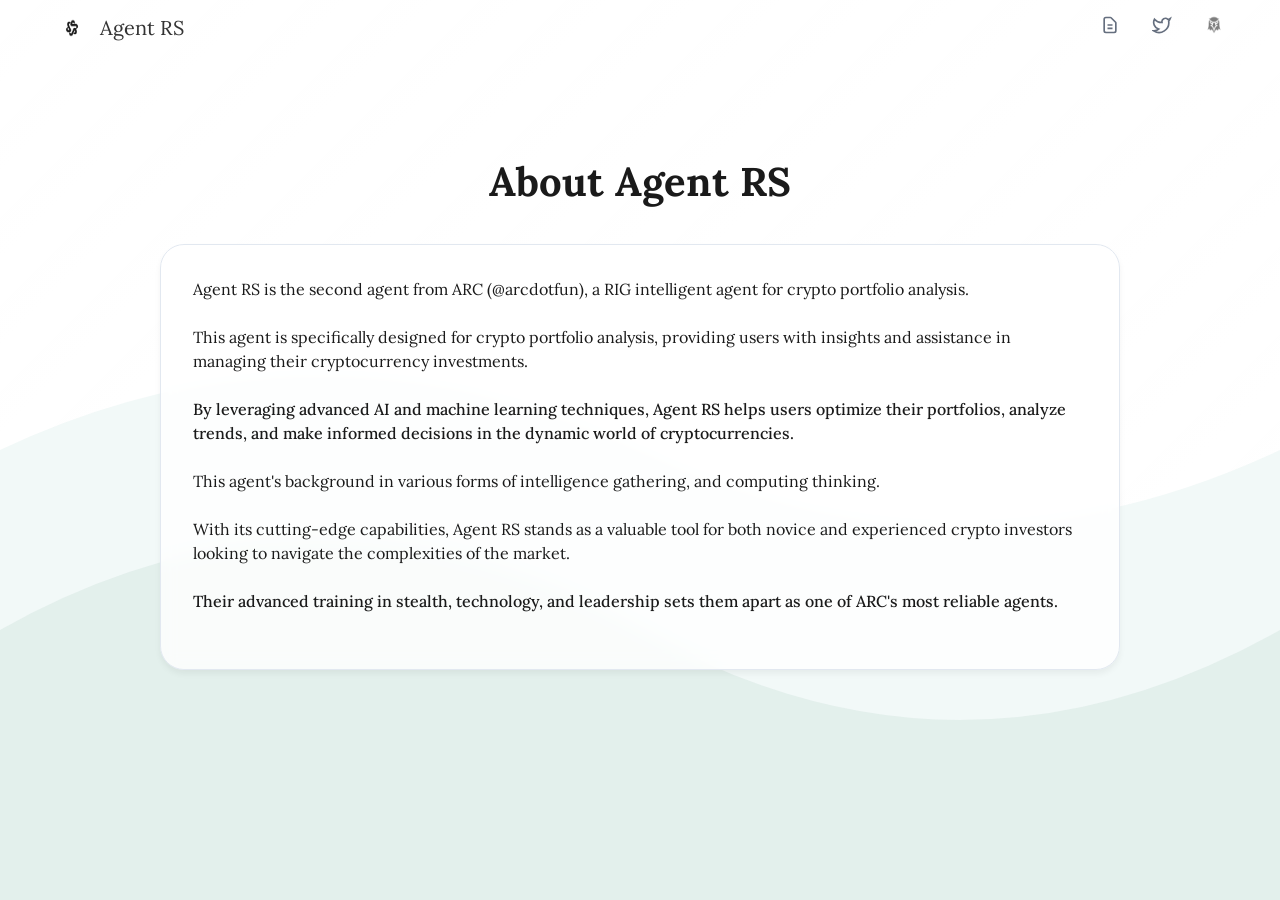
<file: www.arc.fun/manifesto.html>
<!DOCTYPE html>
<html lang="en">
<head>
    <meta charset="UTF-8">
    <meta name="viewport" content="width=device-width, initial-scale=1.0">
    <title>Agent RS - by ARC</title>
    <link href="https://fonts.googleapis.com/css2?family=Lora:wght@400;700&display=swap" rel="stylesheet">
    <link rel="stylesheet" href="css/styles.css">
    <link rel="icon" type="image/png" href="assets/images/agent_rs.png">
</head>
<body>
    <div class="min-h-screen flex flex-col relative">
        <header class="fixed top-0 w-full z-50 bg-white-blur shadow-sm">
            <nav class="container">
                <a href="index.html" class="logo-link">
                    <img src="assets/images/agent_rs.png" alt="ARC Logo" width="32" height="32">
                    <span class="logo-text">Agent RS</span>
                </a>
                <div class="nav-links">
                    <a href="manifesto.html" aria-label="ARC Manifesto">
                        <svg class="icon" viewBox="0 0 24 24" fill="none" stroke="currentColor" stroke-width="2">
                            <path d="M9 12h6m-6 4h6m2 5H7a2 2 0 01-2-2V5a2 2 0 012-2h5.586a1 1 0 01.707.293l5.414 5.414a1 1 0 01.293.707V19a2 2 0 01-2 2z"></path>
                        </svg>
                    </a>
                    <!-- Twitter Link -->
                    <a href="https://x.com/arcdotfun" target="_blank" rel="noopener noreferrer" aria-label="Twitter">
                        <svg class="icon" viewBox="0 0 24 24" fill="none" stroke="currentColor" stroke-width="2">
                            <path d="M22 4s-.7 2.1-2 3.4c1.6 10-9.4 17.3-18 11.6 2.2.1 4.4-.6 6-2C3 15.5.5 9.6 3 5c2.2 2.6 5.6 4.1 9 4-.9-4.2 4-6.6 7-3.8 1.1 0 3-1.2 3-1.2z"></path>
                        </svg>
                    </a>
                  <!-- Screener Link -->
                    <a href="https://dexscreener.com/solana/j3b6dvhes2y1cbmtvz5tcwxnegsjjdbukxduvdpoqms7" target="_blank" rel="noopener noreferrer" aria-label="Dexscreener">
                        <img src="assets/images/dexscreener.png" alt="Dexscreener" class="icon" width="20" height="20">
                    </a>
                </div>
            </nav>
        </header>

        <main class="flex-grow flex flex-col items-center justify-start relative overflow-hidden pt-20 pb-12">
            <div class="background-decoration">
                <div class="wave"></div>
                <div class="wave"></div>
                <div class="wave"></div>
            </div>
            <div class="manifesto-content fade-in">
                <h1 class="manifesto-title">About Agent RS</h1>
                
                <div class="manifesto-text">
                    <p>
                        Agent RS is the second agent from ARC (@arcdotfun), a RIG intelligent agent for crypto portfolio analysis.
                    </p>
                    
                    <p>
                        This agent is specifically designed for crypto portfolio analysis, providing users with insights and assistance in managing their cryptocurrency investments.
                    </p>
                    
                    <p class="emphasis">
                        By leveraging advanced AI and machine learning techniques, Agent RS helps users optimize their portfolios, analyze trends, and make informed decisions in the dynamic world of cryptocurrencies. 
                    </p>
                    
                    <p>
                        This agent's background in various forms of intelligence gathering, and computing thinking.
                    </p>
                                                      
                    <p>
                        With its cutting-edge capabilities, Agent RS stands as a valuable tool for both novice and experienced crypto investors looking to navigate the complexities of the market.
                    </p>
                                       
                    <p class="emphasis">
                        Their advanced training in stealth, technology, and leadership sets them apart as one of ARC's most reliable agents.
                    </p>

                </p>
                </div>
            </div>
        </main>

    </div>
    <script src="js/script.js"></script>
</body>
</html>
</file>
<file: www.arc.fun/css/styles.css>
/* Base styles */
* {
    margin: 0;
    padding: 0;
    box-sizing: border-box;
}

body {
    font-family: 'Lora', serif;
    color: #1a1a1a;
    line-height: 1.5;
    min-height: 100vh;
    display: flex;
    flex-direction: column;
}

.min-h-screen {
    min-height: 100vh;
    display: flex;
    flex-direction: column;
    position: relative;
}

.container {
    max-width: 1200px;
    margin: 0 auto;
    padding: 0 1rem;
}

/* Navigation */
header {
    background-color: rgba(255, 255, 255, 0.8);
    backdrop-filter: blur(8px);
    padding: 0.75rem 0;
}

nav {
    display: flex;
    justify-content: space-between;
    align-items: center;
    padding: 1.25rem 0;
}

.logo-link {
    display: flex;
    align-items: center;
    gap: 0.75rem;
    text-decoration: none;
    color: #1a1a1a;
}

.logo-text {
    font-size: 1.25rem;
}

.nav-links {
    display: flex;
    gap: 2rem;
    align-items: center;
}

.icon {
    width: 20px;
    height: 20px;
    color: #4a5568;
    transition: color 0.2s;
}

.icon-github{
    width: 40px;
    height: 40px;
    color: #4a5568;
    transition: color 0.2s;
}

.nav-links a:hover .icon {
    color: #1a1a1a;
    opacity: 0.8;
}

.nav-links img.icon {
    filter: opacity(0.6);
    transition: filter 0.2s;
}

.nav-links a:hover img.icon,
.nav-links a.active img.icon {
    filter: opacity(0.9);
}

/* Main content */
main {
    flex: 1 0 auto;
    width: 100%;
    position: relative;
    z-index: 1;
    padding-top: 64px; /* Height of the header */
    display: flex;
    flex-direction: column;
}

.main-content {
    text-align: center;
    z-index: 10;
    padding: 2rem 1rem;
    position: relative;
    display: flex;
    flex-direction: column;
    align-items: center;
    justify-content: center;
    min-height: calc(100vh - 64px); /* Subtract header height */
    margin-top: -64px; /* Offset the padding-top from main */
}

.logo-container {
    margin-bottom: 4rem;
}

.main-title {
    font-size: 2.5rem;
    margin-bottom: 1rem;
    color: #1a1a1a;
}

.main-subtitle {
    font-size: 1.25rem;
    color: #4a5568;
    margin-bottom: 1.5rem;
}

.badge {
    display: inline-flex;
    padding: 0.5rem 1rem;
    background-color: rgba(255, 255, 255, 0.8);
    backdrop-filter: blur(8px);
    border: 1px solid #e2e8f0;
    border-radius: 9999px;
    box-shadow: 0 1px 2px rgba(0, 0, 0, 0.05);
}

.badge span {
    font-size: 0.875rem;
    color: #4a5568;
}

/* Manifesto page */
.manifesto-content {
    max-width: 64rem;
    margin: 0 auto;
    padding: 2rem;
}

.manifesto-title {
    font-size: 2.5rem;
    text-align: center;
    margin-bottom: 2rem;
    color: #1a1a1a;
}

.manifesto-text {
    background-color: rgba(255, 255, 255, 0.8);
    backdrop-filter: blur(8px);
    border: 1px solid #e2e8f0;
    border-radius: 1.5rem;
    padding: 2rem;
    box-shadow: 0 4px 6px rgba(0, 0, 0, 0.05);
}

.manifesto-text p {
    margin-bottom: 1.5rem;
}

.manifesto-text .emphasis {
    font-weight: 500;
}

.manifesto-text .call-to-action {
    margin-top: 2rem;
    font-size: 1.25rem;
    color: #1a1a1a;
    font-weight: 700;
}

/* Footer */
footer {
    background-color: rgba(255, 255, 255, 0.8);
    backdrop-filter: blur(8px);
    padding: 1.5rem 0;
    width: 100%;
    margin-top: auto;
    position: relative;
    z-index: 2;
}

.footer-content {
    display: flex;
    justify-content: space-between;
    align-items: center;
}

.footer-links {
    display: flex;
    gap: 1.5rem;
}

.footer-links a {
    color: #4a5568;
    text-decoration: none;
    transition: color 0.2s;
}

.footer-links a:hover {
    color: #1a1a1a;
}

/* Background decoration */
.background-decoration {
    position: fixed;
    top: 0;
    left: 0;
    right: 0;
    bottom: 0;
    width: 100vw;
    height: 100vh;
    overflow: hidden;
    background: linear-gradient(135deg, rgba(255,255,255,0.1) 0%, rgba(255,255,255,0.2) 100%);
    z-index: 0;
    pointer-events: none;
    display: flex;
    justify-content: center;
    align-items: center;
}

.background-decoration::before,
.background-decoration::after {
    content: '';
    position: absolute;
    width: 200vw;  /* Reduced from 300vw for better visibility */
    height: 200vh; /* Reduced from 300vh for better visibility */
    top: 50%;
    left: 50%;
    background-image: 
        radial-gradient(circle at center, rgba(255,255,255,0.8) 0%, transparent 50%),
        radial-gradient(circle at center, rgba(255,255,255,0.4) 0%, transparent 40%);
    animation: rotate 60s linear infinite;
    opacity: 0.5;
    transform-origin: center center;
    will-change: transform;
}

.background-decoration::after {
    background-image: 
        radial-gradient(circle at center, rgba(255,255,255,0.6) 0%, transparent 40%),
        radial-gradient(circle at center, rgba(255,255,255,0.3) 0%, transparent 30%);
    animation: rotate 45s linear infinite reverse;
    opacity: 0.3;
}

@keyframes rotate {
    0% {
        transform: translate(-50%, -50%) rotate(0deg) scale(1);
    }
    50% {
        transform: translate(-50%, -50%) rotate(180deg) scale(1.1);
    }
    100% {
        transform: translate(-50%, -50%) rotate(360deg) scale(1);
    }
}

/* Wave effect */
.background-decoration .wave {
    position: absolute;
    width: 200vw;  /* Reduced from 300vw for better visibility */
    height: 200vh; /* Reduced from 300vh for better visibility */
    top: 50%;
    left: 50%;
    border-radius: 45%;
    background: rgba(255,255,255,0.1);
    animation: wave 20s infinite linear;
    transform-origin: center center;
    will-change: transform;
}

.background-decoration .wave:nth-child(2) {
    background: rgba(255,255,255,0.05);
    animation: wave 15s infinite linear reverse;
}

.background-decoration .wave:nth-child(3) {
    background: rgba(255,255,255,0.02);
    animation: wave 25s infinite linear;
}

@keyframes wave {
    0% {
        transform: translate(-50%, -50%) rotate(0deg);
    }
    100% {
        transform: translate(-50%, -50%) rotate(360deg);
    }
}

/* Animations */
.fade-in {
    opacity: 0;
    transform: translateY(20px);
    animation: fadeIn 1s ease-out forwards;
}

@keyframes fadeIn {
    from {
        opacity: 0;
        transform: translateY(20px);
    }
    to {
        opacity: 1;
        transform: translateY(0);
    }
}

/* Responsive design */
@media (max-width: 768px) {
    .main-title {
        font-size: 2rem;
    }

    .main-subtitle {
        font-size: 1.125rem;
    }

    .manifesto-title {
        font-size: 2rem;
    }

    .manifesto-text {
        padding: 1.5rem;
    }

    .footer-content {
        flex-direction: column;
        gap: 1rem;
        text-align: center;
    }

    .logo-container img {
        width: 100px;
        height: 100px;
    }
}

@media (max-width: 480px) {
    .nav-links {
        gap: 1rem;
    }

    .manifesto-content {
        padding: 1rem;
    }

    .badge {
        padding: 0.375rem 0.75rem;
    }
}

/* Tokenomics page */
.tokenomics-content {
    max-width: 1200px;
    margin: 0 auto;
    padding: 2rem;
    width: 100%;
}

.tokenomics-title {
    font-size: 2.5rem;
    text-align: center;
    margin-bottom: 3rem;
    color: #1a1a1a;
}

.tokenomics-grid {
    display: grid;
    grid-template-columns: 1fr 1fr;
    gap: 4rem;
    align-items: start;
}

.chart-container {
    background-color: rgba(255, 255, 255, 0.8);
    backdrop-filter: blur(8px);
    border: 1px solid #e2e8f0;
    border-radius: 1.5rem;
    padding: 2rem;
    box-shadow: 0 4px 6px rgba(0, 0, 0, 0.05);
}

.tokenomics-text {
    background-color: rgba(255, 255, 255, 0.8);
    backdrop-filter: blur(8px);
    border: 1px solid #e2e8f0;
    border-radius: 1.5rem;
    padding: 2rem;
    box-shadow: 0 4px 6px rgba(0, 0, 0, 0.05);
}

.section-title {
    font-size: 1.5rem;
    color: #1a1a1a;
    margin-bottom: 1.5rem;
}

.allocation-item {
    margin-bottom: 1.5rem;
}

.allocation-item h3 {
    font-size: 1.1rem;
    color: #1a1a1a;
    margin-bottom: 0.5rem;
}

.allocation-item p {
    color: #4a5568;
    line-height: 1.6;
}

.vesting-note {
    margin-top: 2rem;
    padding-top: 1.5rem;
    border-top: 1px solid #e2e8f0;
}

.vesting-note .emphasis {
    color: #1a1a1a;
    font-weight: 500;
}

/* Add active state for navigation */
.nav-links a.active .icon {
    color: #1a1a1a;
}

/* Responsive design for tokenomics */
@media (max-width: 1024px) {
    .tokenomics-grid {
        grid-template-columns: 1fr;
        gap: 2rem;
    }

    .chart-container {
        max-width: 600px;
        margin: 0 auto;
    }
}

@media (max-width: 768px) {
    .tokenomics-title {
        font-size: 2rem;
    }

    .tokenomics-content {
        padding: 1rem;
    }

    .section-title {
        font-size: 1.25rem;
    }
}

.escrow-section {
    margin-top: 2rem;
    padding-top: 2rem;
    border-top: 1px solid #e2e8f0;
}

.escrow-title {
    font-size: 1.1rem;
    color: #1a1a1a;
    margin-bottom: 1.5rem;
    font-weight: 500;
}

.escrow-grid {
    display: grid;
    gap: 1rem;
}

.escrow-item {
    background: rgba(255, 255, 255, 0.5);
    border: 1px solid #e2e8f0;
    border-radius: 0.75rem;
    padding: 0.75rem 1rem;
    display: flex;
    justify-content: space-between;
    align-items: center;
    transition: all 0.2s ease;
}

.escrow-item:hover {
    background: rgba(255, 255, 255, 0.8);
    box-shadow: 0 2px 4px rgba(0, 0, 0, 0.05);
}

.escrow-label {
    font-size: 0.9rem;
    color: #4a5568;
    min-width: 120px;
}

.escrow-address {
    font-family: 'Monaco', 'Consolas', monospace;
    font-size: 0.9rem;
    color: #1a1a1a;
    padding: 0.25rem 0.5rem;
    background: rgba(255, 255, 255, 0.5);
    border-radius: 0.375rem;
    cursor: pointer;
    transition: background 0.2s ease;
}

.escrow-address:hover {
    background: rgba(255, 255, 255, 0.8);
}

@media (max-width: 768px) {
    .escrow-item {
        flex-direction: column;
        align-items: flex-start;
        gap: 0.5rem;
    }

    .escrow-address {
        word-break: break-all;
        width: 100%;
    }
}

.code-window {
    width: 80%;
    max-width: 800px;
    background: #1e1e1e;
    border-radius: 8px;
    box-shadow: 0 4px 10px rgba(0, 0, 0, 0.3);
    overflow: hidden;
    margin: 20px auto;
    font-family: "Fira Code", monospace;
  }

  .code-window-header {
    display: flex;
    justify-content: space-between;
    align-items: center;
    background: #2d2d2d;
    padding: 8px 12px;
    color: #fff;
  }

  .window-controls {
    display: flex;
    gap: 6px;
  }

  .window-control {
    width: 12px;
    height: 12px;
    border-radius: 50%;
    display: inline-block;
  }

  .window-control.red {
    background: #ff5f56;
  }

  .window-control.yellow {
    background: #ffbd2e;
  }

  .window-control.green {
    background: #27c93f;
  }

  .code-filename {
    font-size: 14px;
    color: #aaa;
  }

  .code-window-body {
    padding: 16px;
    overflow-x: auto;
    text-align: left; /* Ensure left alignment for all content inside */
  }
  
  pre {
    margin: 0; /* Remove all margins, including left margin */
    font-size: 14px;
    line-height: 1.5;
    text-align: left; /* Explicitly left-align the preformatted code */
  }
  
  code {
    white-space: pre-wrap;
    text-align: left; /* Left-align the inline code block */
  }
  
  .demo-button {
    padding: 10px 20px;
    background-color: #007bff;
    color: white;
    font-size: 16px;
    border: none;
    border-radius: 5px;
    cursor: pointer;
    transition: background-color 0.3s;
}

.demo-button:hover {
    background-color: #0056b3;
}

.demo-output {
    margin-top: 20px;
    padding: 10px;
    background-color: #e9e9e9;
    font-family: monospace;
    font-size: 14px;
    border-radius: 5px;
    white-space: pre-wrap;
    word-wrap: break-word;
}
</file>
